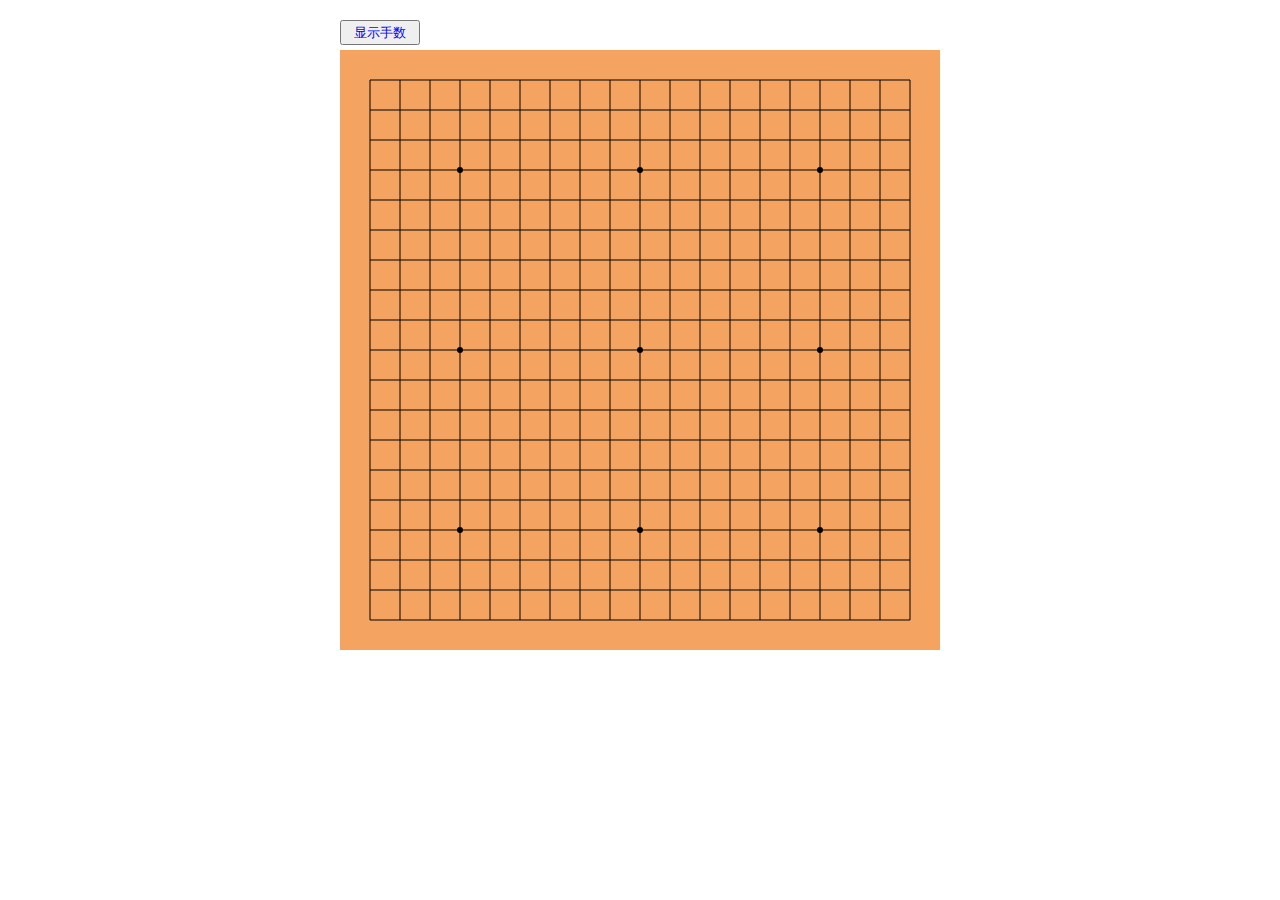
<file: nixBoard-master/index.html>
<!DOCTYPE html>
<html>

<head>
	<meta http-equiv="content-type" content="text/html; charset=utf-8" />
	<title>nixBoard</title>
	<link rel="stylesheet" href="css/style.css" />
	<script type="text/javascript" src="js/go.js"></script>
	<script type="text/javascript" src="js/play.js"></script>
	<script type="text/javascript" src="js/config.js"></script>
</head>

<body>
	<button id="move_show" type="button">显示手数</button><br />
	<canvas id="weiqi" width="600" height="600"></canvas>
	<canvas id="path" width="600" height="600"></canvas>
</body>

</html>
</file>
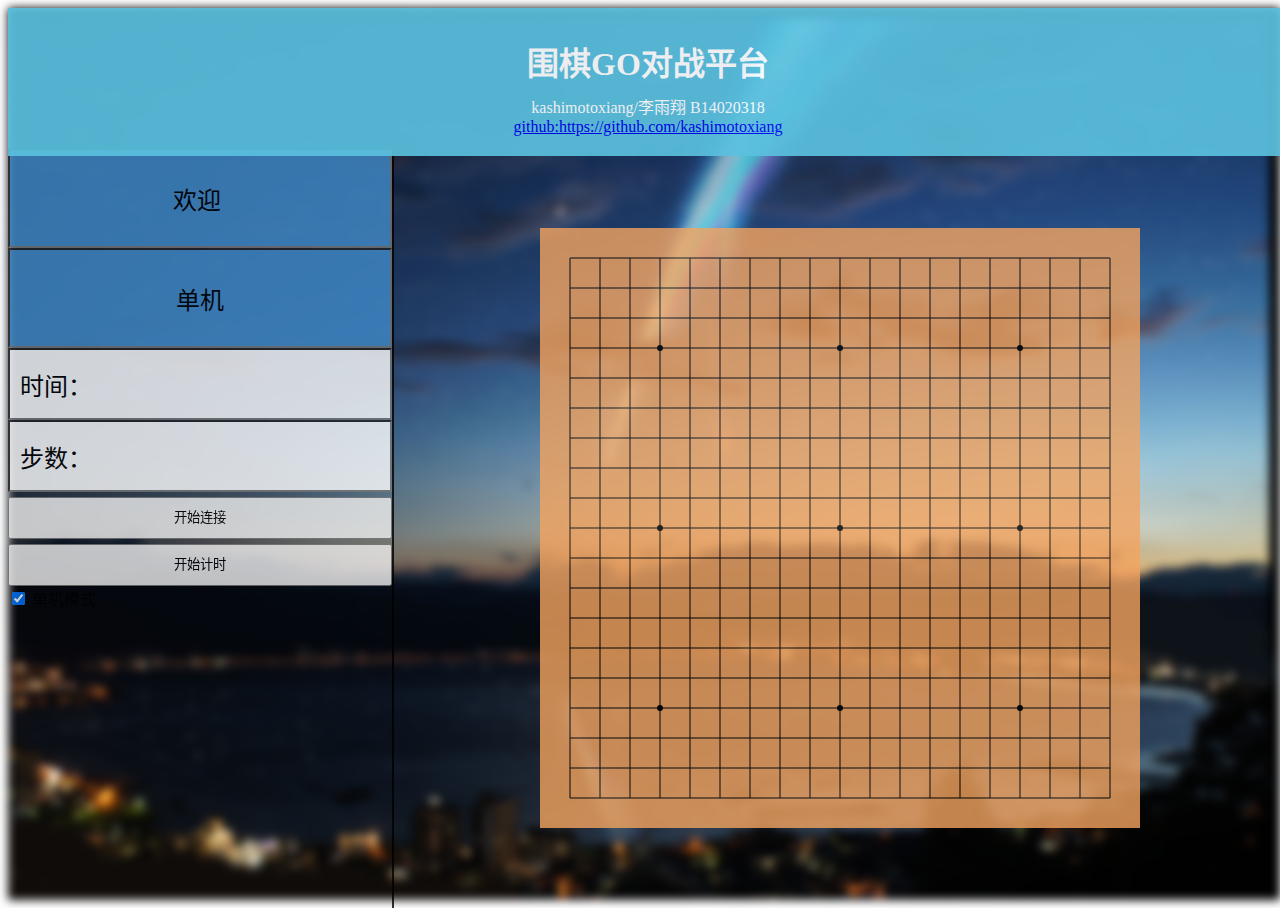
<file: html/main.html>
<html lang="zh-CN">

<head>
	<meta http-equiv="content-type" content="text/html; charset=utf-8" />
	<title>Go</title>
	
	<!--jquery-->
	<script src="./m_js/jquery-3.1.1.min.js"></script>

	<!--bootstrap-->
	<link href="./bootstrap/css/bootstrap.min.css" rel="stylesheet" type="m_text/css">
	<link href="./bootstrap/css/bootstrap.css" rel="stylesheet" type="m_text/css">
	<script type="text/javascript" src="./bootstrap/js/bootstrap.min.js"></script>
	<script type="text/javascript" src="./bootstrap/js/bootstrap.js"></script>

	<!--my code-->
	<link rel="stylesheet" href="./m_css/style.css" />
	<script type="text/javascript" src="./m_js/go.js"></script>
	<script type="text/javascript" src="./m_js/websocket.js"></script>
	<script type="text/javascript" src="./m_js/config.js"></script>
	<script type="text/javascript" src="./m_js/timer.js"></script>
</head>

<body>
	<div class="glass">
	</div>
	<header>
		<h1>围棋GO对战平台</h1>
		<p>kashimotoxiang/李雨翔 B14020318</p>
		<a href="https://github.com/kashimotoxiang" target="_blank">github:https://github.com/kashimotoxiang</a>
	</header>
	<main>
		<nav style="border-right:2px solid black;">
			<article id="game_info">
				<input class="name_info" type="text" id="welcome" readonly=readonly value="欢迎：" />
				<input class="name_info" type="text" id="rival" readonly=readonly value="单机" />
				<input class="game_info" type="text" id="oTxt" readonly=readonly value="时间：" />
				<input class="game_info" type="text" id="step" readonly=readonly value="步数：" />
			</article>
			<button id="start_connect" class="btn btn-default btn-lg my_btn">开始连接</button>
			<button id="oStart" class="btn btn-primary btn-lg my_btn" onclick="clock()">开始计时</button>
			<div class="switch" data-on="info" data-off="success">
				<input type="checkbox" checked /> 单机模式
			</div>
		</nav>
		<div id="go">
			<canvas id="board" width="600" height="600"></canvas>
			<canvas id="path" width="600" height="600"></canvas>
		</div>
	</main>
</body>

</html>
</file>
<file: nixBoard-master/css/style.css>
body {
	margin: 0 auto;
	width:600px;
}
h2 {
	/*
	text-align: center;
	margin: 0 auto;
	*/
}
button {
	margin-top:20px;
	height:25px;
	width:80px;
	color:blue;
}

#weiqi {
	border: 0px solid blue;
	position: absolute;
	top:50px;
}
#path {
	position: absolute;
	top:50px;
	/*
	left:0;
	*/
	z-index: 200;
}
</file>
<file: html/m_css/style.css>
h1, p {
    margin: 0;
    padding: 0;
}

header {
    width: 100%;
    background-color: #5bc0de;
    padding: 20px 0;
    position: absolute;
    text-align: center;
    opacity: 0.92;
    color: #fff;
    z-index: 20;
}

header h1 {
    padding: 10px 0;
}

main {
    width: 100%;
    height: 100%;
    box-sizing: border-box;
    position: absolute;
    padding-top: 140px;
    opacity: 0.8;

}

nav {
    width: 30%;
    height: 100%;
    position: relative;
    float: left;
    padding-top: 0px;
}

.game_info {
    width: 100%;
    line-height: 24px;
    padding: 20px 10px;
    box-sizing: border-box;
    font-size: 24px;
    background: #fff
}

.name_info {
    height: 100px;
    width: 100%;
    line-height: 24px;
    padding: 20px 10px;
    box-sizing: border-box;
    font-size: 24px;
    background: #428bca;
    text-align: center;
}

.my_btn {
    width: 100%;
    line-height: 36px;
    margin-top: 5px;
}

#go {
    width: 70%;
    height: 100%;
    position: relative;
    left: 30%;
    z-index: 100;

}

#board {
    left: 50%;
    top: 50%;
    margin-left: -300px;
    margin-top: -300px;
    position: absolute;
}

#path {
    left: 50%;
    top: 50%;
    margin-left: -300px;
    margin-top: -300px;
    position: absolute;
}

.glass {
    width: 100%;
    height: 100%;
    position: absolute;
    background: url(1.jpg) no-repeat;
    background-position: left top;
    background-size: 100% 100%;
    background-attachment: fixed;
    -moz-filter: blur(5px);
    -webkit-filter: blur(5px);
    -o-filter: blur(5px);
    -ms-filter: blur(5px);
    filter: blur(5px);
}
</file>
